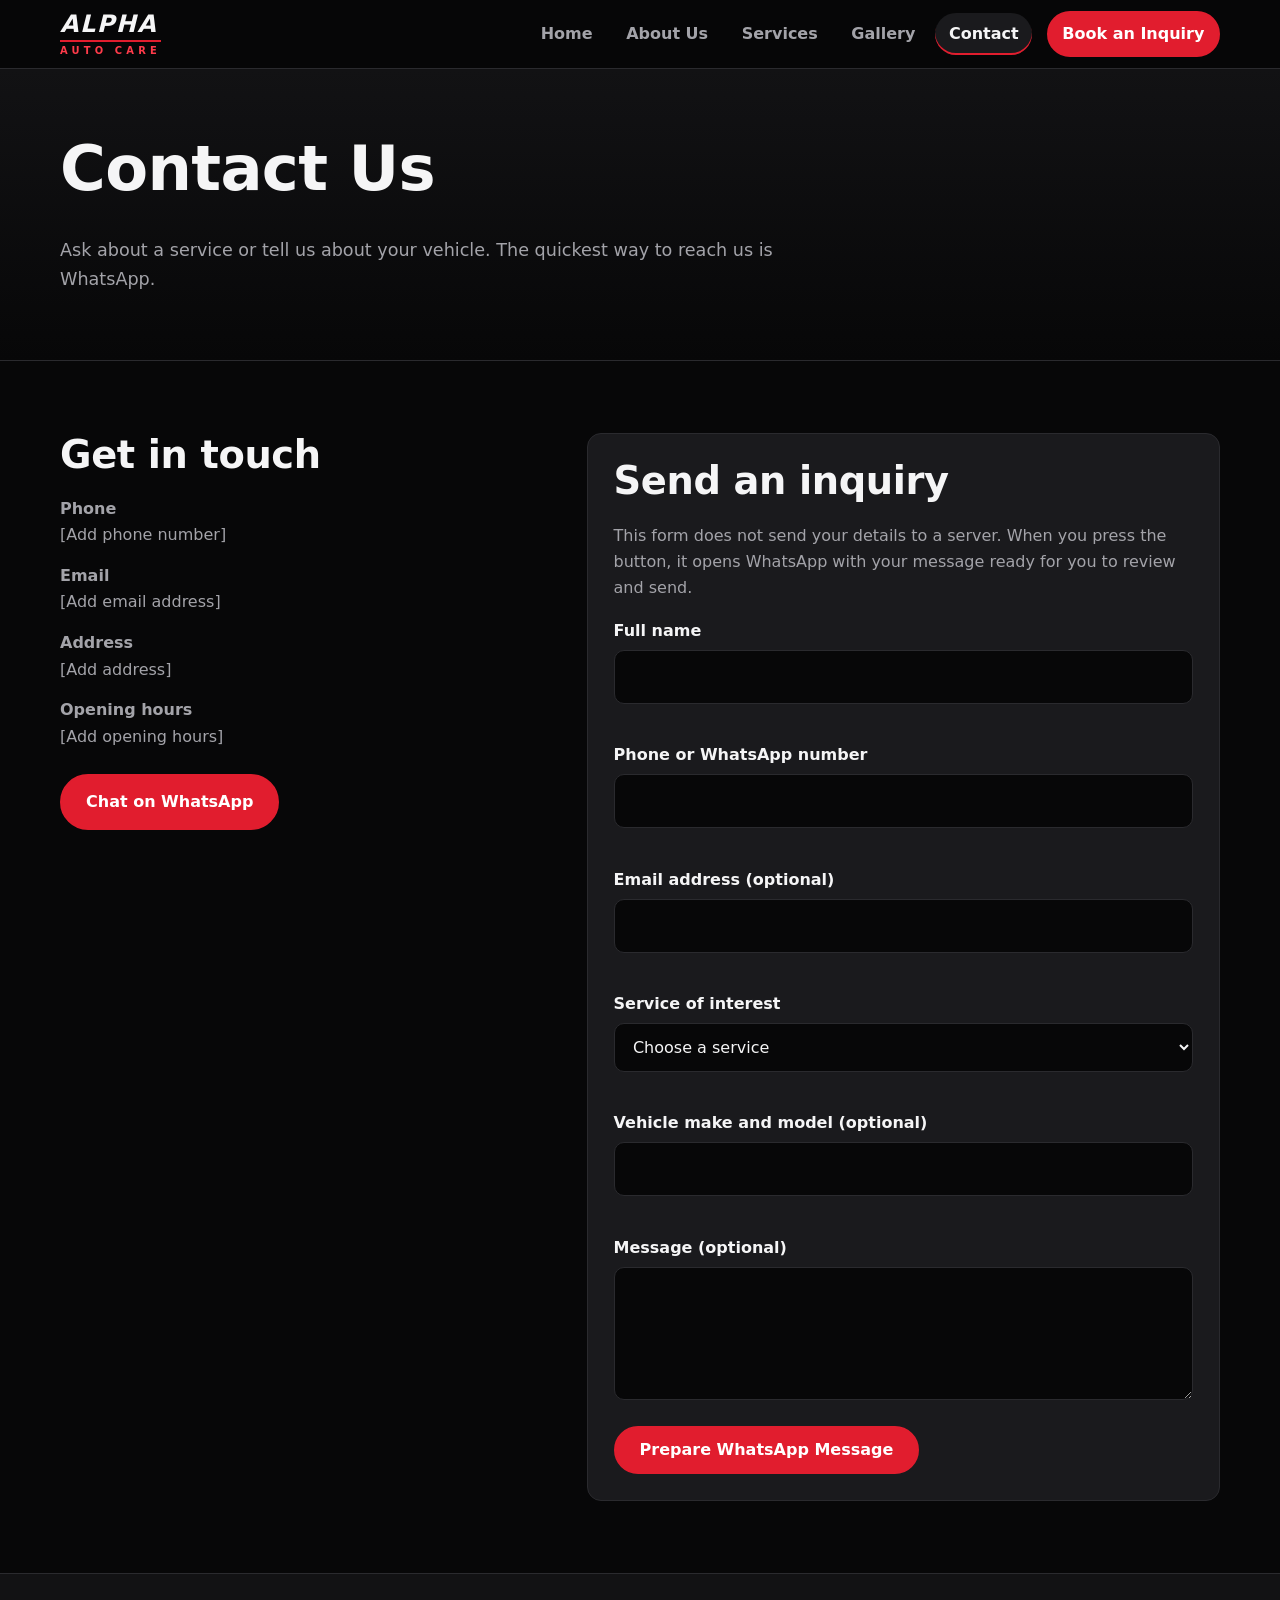
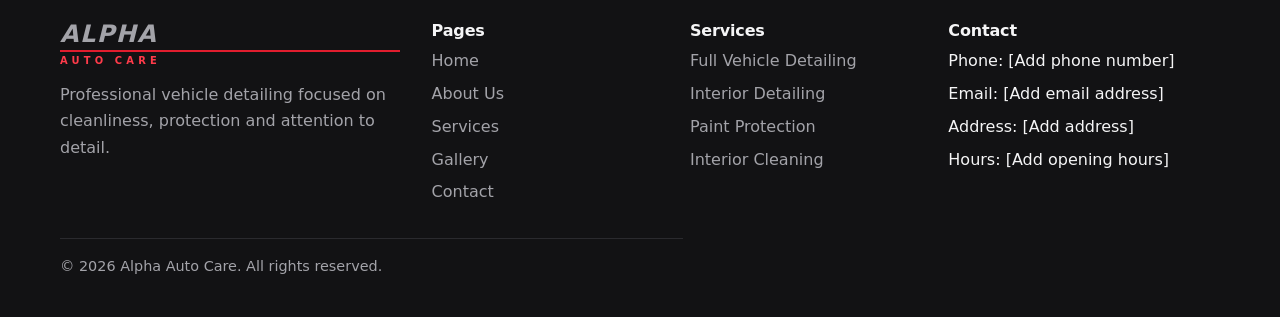
<file: contact.html>
<!DOCTYPE html>
<html lang="en">
<head>
<meta charset="utf-8">
<meta name="viewport" content="width=device-width, initial-scale=1">
<title>Contact | Alpha Auto Care</title>
<meta name="description" content="Contact Alpha Auto Care by WhatsApp or send an inquiry.">
<link rel="stylesheet" href="./style.css">
<script src="./script.js" defer></script>
</head>
<body>
<a class="skip" href="#main">Skip to content</a>
<header class="site-header"><div class="container bar">
<a class="logo" href="index.html" aria-label="Alpha Auto Care, home">ALPHA<small>AUTO CARE</small></a>
<button class="menu-btn" type="button" aria-expanded="false" aria-controls="site-nav" aria-label="Open menu">&#9776;</button>
<nav class="nav" id="site-nav" aria-label="Main"><a href="index.html">Home</a><a href="about.html">About Us</a><a href="services.html">Services</a><a href="gallery.html">Gallery</a><a href="contact.html" aria-current="page">Contact</a><a class="btn" href="contact.html">Book an Inquiry</a></nav>
</div></header>
<main id="main">
<section class="page-hero"><div class="container"><h1>Contact Us</h1><p>Ask about a service or tell us about your vehicle. The quickest way to reach us is WhatsApp.</p></div></section>
<section><div class="container contact"><div><h2>Get in touch</h2><ul class="info"><li><span>Phone</span>[Add phone number]</li><li><span>Email</span>[Add email address]</li><li><span>Address</span>[Add address]</li><li><span>Opening hours</span>[Add opening hours]</li></ul>
<a class="btn" data-wa="Hello Alpha Auto Care, I would like to ask about your detailing services." href="contact.html">Chat on WhatsApp</a></div>
<form id="inquiry-form" novalidate><h2>Send an inquiry</h2><p>This form does not send your details to a server. When you press the button, it opens WhatsApp with your message ready for you to review and send.</p>
<div class="field"><label for="name">Full name</label><input id="name" name="name" type="text" autocomplete="name"><span class="error" data-error-for="name" aria-live="polite"></span></div><div class="field"><label for="phone">Phone or WhatsApp number</label><input id="phone" name="phone" type="tel" autocomplete="tel"><span class="error" data-error-for="phone" aria-live="polite"></span></div><div class="field"><label for="email">Email address (optional)</label><input id="email" name="email" type="email" autocomplete="email"><span class="error" data-error-for="email" aria-live="polite"></span></div>
<div class="field"><label for="service">Service of interest</label><select id="service" name="service"><option value="">Choose a service</option><option>Full Vehicle Detailing</option><option>Interior Detailing</option><option>Paint Protection</option><option>Interior Cleaning</option><option>Not sure yet</option></select><span class="error" data-error-for="service" aria-live="polite"></span></div>
<div class="field"><label for="vehicle">Vehicle make and model (optional)</label><input id="vehicle" name="vehicle" type="text"><span class="error" data-error-for="vehicle" aria-live="polite"></span></div>
<div class="field"><label for="message">Message (optional)</label><textarea id="message" name="message" rows="4"></textarea></div>
<button class="btn" type="submit">Prepare WhatsApp Message</button></form></div></section>
</main>
<footer class="site-footer"><div class="container">
<div class="foot">
<div><a class="logo" href="index.html" aria-label="Alpha Auto Care, home">ALPHA<small>AUTO CARE</small></a><p style="margin-top:1rem">Professional vehicle detailing focused on cleanliness, protection and attention to detail.</p></div>
<div><h3>Pages</h3><ul><li><a href="index.html">Home</a></li><li><a href="about.html">About Us</a></li><li><a href="services.html">Services</a></li><li><a href="gallery.html">Gallery</a></li><li><a href="contact.html">Contact</a></li></ul></div>
<div><h3>Services</h3><ul><li><a href="services.html#full-detailing">Full Vehicle Detailing</a></li><li><a href="services.html#interior-detailing">Interior Detailing</a></li><li><a href="services.html#paint-protection">Paint Protection</a></li><li><a href="services.html#interior-cleaning">Interior Cleaning</a></li></ul></div>
<div><h3>Contact</h3><ul><li>Phone: [Add phone number]</li><li>Email: [Add email address]</li><li>Address: [Add address]</li><li>Hours: [Add opening hours]</li></ul></div>
</div>
<p class="copy">&copy; <span data-year>2026</span> Alpha Auto Care. All rights reserved.</p>
</div></footer>
</body>
</html>
</file>
<file: style.css>
/* Alpha Auto Care - shared styles. Change brand colors in :root below. */
:root{--black:#070708;--surface:#121214;--surface-2:#1a1a1d;--border:#2a2a2e;--white:#f5f5f6;--muted:#a3a3a9;--red:#e11d2e;--red-bright:#ff3b4a;--radius:14px;--max:1160px}
*,*::before,*::after{box-sizing:border-box}
html{scroll-behavior:smooth}
body{margin:0;background:var(--black);color:var(--white);font:16px/1.65 "Segoe UI",system-ui,-apple-system,Roboto,Arial,sans-serif}
img{max-width:100%;display:block}
a{color:inherit}
h1,h2,h3{line-height:1.15;margin:0 0 .5em;font-weight:800;letter-spacing:-.01em}
h1{font-size:clamp(2.2rem,5.5vw,3.9rem)}
h2{font-size:clamp(1.7rem,3.4vw,2.4rem)}
h3{font-size:1.2rem}
p{margin:0 0 1em;color:var(--muted);max-width:68ch}
:focus-visible{outline:3px solid var(--red-bright);outline-offset:3px}
.container{width:min(100% - 2.5rem,var(--max));margin-inline:auto}
section{padding:4.5rem 0}
.alt{background:var(--surface)}
.skip{position:absolute;left:-999px}.skip:focus{left:1rem;top:1rem;background:var(--red);padding:.5rem 1rem;z-index:99}

/* Header */
.site-header{position:sticky;top:0;z-index:50;background:rgba(7,7,8,.94);backdrop-filter:blur(8px);border-bottom:1px solid var(--border)}
.bar{display:flex;align-items:center;justify-content:space-between;gap:1rem;min-height:68px}
.logo{text-decoration:none;display:flex;flex-direction:column;line-height:1;font-weight:900;font-size:1.5rem;letter-spacing:.06em;font-style:italic}
.logo small{font-size:.62rem;letter-spacing:.42em;color:var(--red-bright);font-style:normal;margin-top:.25rem;border-top:2px solid var(--red);padding-top:.25rem}
.nav{display:flex;align-items:center;gap:.4rem}
.nav a{text-decoration:none;padding:.5rem .85rem;border-radius:999px;color:var(--muted);font-weight:600}
.nav a:hover{color:var(--white)}
.nav a[aria-current="page"]{color:var(--white);background:var(--surface-2);box-shadow:inset 0 -2px 0 var(--red)}
.nav a.btn{margin-left:.5rem;color:#fff}
.menu-btn{display:none;background:none;border:1px solid var(--border);color:var(--white);border-radius:10px;width:46px;height:46px;font-size:1.4rem;cursor:pointer}

/* Buttons */
.btn{display:inline-block;text-decoration:none;border:2px solid var(--red);background:var(--red);color:#fff;font-weight:700;padding:.8rem 1.5rem;border-radius:999px;cursor:pointer;font-size:1rem;font-family:inherit;transition:background .2s,transform .2s}
.btn:hover{background:var(--red-bright);border-color:var(--red-bright);transform:translateY(-2px)}
.btn.line{background:transparent;border-color:var(--muted)}
.btn.line:hover{background:var(--surface-2);border-color:var(--white)}
.actions{display:flex;flex-wrap:wrap;gap:.8rem;margin-top:1.6rem}

/* Hero */
.hero{position:relative;padding:0;min-height:min(82vh,680px);display:flex;align-items:center;background:var(--black) url(assets/images/hero-car.jpg) right center/cover no-repeat}
.hero::before{content:"";position:absolute;inset:0;background:linear-gradient(90deg,var(--black) 8%,rgba(7,7,8,.82) 45%,rgba(7,7,8,.15))}
.hero .container{position:relative;padding:4rem 0}
.hero p{font-size:1.15rem;color:#d0d0d4;max-width:46ch}
.hero h1{max-width:12ch}
.page-hero{padding:4rem 0 3rem;border-bottom:1px solid var(--border);background:linear-gradient(180deg,var(--surface),var(--black))}
.page-hero p{font-size:1.1rem}

/* Cards and grids */
.grid{display:grid;gap:1.4rem}
.g4{grid-template-columns:repeat(4,1fr)}.g3{grid-template-columns:repeat(3,1fr)}.g2{grid-template-columns:repeat(2,1fr)}
.card{background:var(--surface-2);border:1px solid var(--border);border-radius:var(--radius);overflow:hidden;display:flex;flex-direction:column}
.card img{aspect-ratio:4/3;object-fit:cover;width:100%}
.card-body{padding:1.2rem 1.3rem 1.4rem;display:flex;flex-direction:column;flex:1}
.card-body p{font-size:.95rem}
.card-body .more{margin-top:auto;color:var(--red-bright);font-weight:700}
.point{border-left:3px solid var(--red);padding-left:1.1rem}
.head{margin-bottom:2.2rem}
.center{text-align:center}.center p{margin-inline:auto}
.cta{background:linear-gradient(120deg,var(--red) -20%,#6d0a14 100%);text-align:center}
.cta p{color:#fff;margin-inline:auto}.cta .btn{background:var(--black);border-color:var(--black)}.cta .btn:hover{background:var(--surface-2)}
.cta .btn.line{background:transparent;border-color:#fff}

/* Services */
.service{display:grid;grid-template-columns:1fr 1fr;gap:2.5rem;align-items:center;padding:3rem 0;border-bottom:1px solid var(--border);scroll-margin-top:80px}
.service:last-of-type{border-bottom:0}
.service:nth-of-type(even) img{order:2}
.service img{border-radius:var(--radius);aspect-ratio:4/3;object-fit:cover;width:100%;border:1px solid var(--border)}
.ticks{list-style:none;padding:0;margin:0 0 1rem;display:grid;gap:.4rem;color:var(--muted)}
.ticks li::before{content:"";display:inline-block;width:.55rem;height:.55rem;background:var(--red);border-radius:50%;margin-right:.7rem}
.note{background:var(--surface-2);border:1px solid var(--border);border-left:3px solid var(--red);border-radius:var(--radius);padding:1rem 1.2rem;color:var(--muted)}
.note p{margin:0}

/* Gallery */
.filters{display:flex;flex-wrap:wrap;gap:.6rem;margin-bottom:1.6rem}
.filters button{background:var(--surface-2);color:var(--muted);border:1px solid var(--border);border-radius:999px;padding:.55rem 1.1rem;font:600 .95rem inherit;cursor:pointer}
.filters button[aria-pressed="true"]{background:var(--red);border-color:var(--red);color:#fff}
.gallery{display:grid;grid-template-columns:repeat(3,1fr);gap:1.2rem}
.gallery figure{margin:0;position:relative;border-radius:var(--radius);overflow:hidden;border:1px solid var(--border);background:var(--surface-2)}
.gallery img{aspect-ratio:1;object-fit:cover;width:100%}
.gallery figcaption{padding:.8rem 1rem;font-size:.92rem;color:var(--muted)}
.tag{position:absolute;top:.7rem;left:.7rem;background:rgba(7,7,8,.85);border:1px solid var(--border);border-radius:999px;padding:.15rem .7rem;font-size:.78rem;font-weight:600}
.gallery [hidden]{display:none}

/* Contact form */
.contact{display:grid;grid-template-columns:1fr 1.3fr;gap:2.5rem;align-items:start}
.info{list-style:none;padding:0;margin:0 0 1.5rem;display:grid;gap:.9rem}
.info span{display:block;font-weight:700}
.info li{color:var(--muted)}
form{background:var(--surface-2);border:1px solid var(--border);border-radius:var(--radius);padding:1.6rem}
.field{margin-bottom:1.1rem}
label{display:block;font-weight:600;margin-bottom:.35rem}
input,select,textarea{width:100%;background:var(--black);color:var(--white);border:1px solid var(--border);border-radius:10px;padding:.8rem .9rem;font:inherit}
input[aria-invalid="true"],select[aria-invalid="true"]{border-color:var(--red-bright)}
.error{display:block;color:var(--red-bright);font-size:.88rem;min-height:1.2em;margin-top:.25rem}

/* Footer */
.site-footer{background:var(--surface);border-top:1px solid var(--border);padding:3rem 0 1.5rem}
.foot{display:grid;grid-template-columns:1.5fr 1fr 1fr 1.2fr;gap:2rem}
.site-footer h3{font-size:1rem}
.site-footer ul{list-style:none;padding:0;margin:0;display:grid;gap:.4rem}
.site-footer a{color:var(--muted);text-decoration:none}.site-footer a:hover{color:var(--white)}
.copy{border-top:1px solid var(--border);margin-top:2rem;padding-top:1rem;color:var(--muted);font-size:.9rem}

@media (max-width:900px){
 .g4,.g3{grid-template-columns:repeat(2,1fr)}
 .foot{grid-template-columns:1fr 1fr}
 .service,.contact{grid-template-columns:1fr}
 .service:nth-of-type(even) img{order:0}
 .gallery{grid-template-columns:repeat(2,1fr)}
 .menu-btn{display:block}
 .nav{display:none;position:absolute;top:100%;left:0;right:0;flex-direction:column;align-items:stretch;background:var(--black);border-bottom:1px solid var(--border);padding:1rem 1.25rem}
 .nav.open{display:flex}
 .nav a{padding:.9rem 1rem}.nav a.btn{margin:.5rem 0 0;text-align:center}
 .hero::before{background:linear-gradient(180deg,rgba(7,7,8,.7),rgba(7,7,8,.92))}
}
@media (max-width:560px){
 section{padding:3.2rem 0}
 .g4,.g3,.g2,.gallery,.foot{grid-template-columns:1fr}
 .btn{width:100%;text-align:center}
}
@media (prefers-reduced-motion:reduce){*{transition:none!important;scroll-behavior:auto!important}}

/* Before & After slider */
.ba{display:grid;grid-template-columns:1fr 1fr;gap:2.5rem;align-items:center}
.ba-figure{margin:0}
.ba-figure figcaption{text-align:center;color:var(--muted);font-size:.9rem;margin-top:.7rem}
.compare{--pos:50%;position:relative;width:100%;max-width:560px;margin-inline:auto;aspect-ratio:795/841;border-radius:var(--radius);overflow:hidden;border:1px solid var(--border);background:var(--black);touch-action:pan-y;cursor:ew-resize;user-select:none;-webkit-user-select:none}
.compare img{position:absolute;inset:0;width:100%;height:100%;object-fit:cover;pointer-events:none;-webkit-user-drag:none}
.compare-before{position:absolute;inset:0;clip-path:inset(0 calc(100% - var(--pos)) 0 0)}
.compare-label{position:absolute;top:.8rem;padding:.25rem .9rem;border-radius:999px;font-weight:700;font-size:.85rem;pointer-events:none}
.compare-label.before{left:.8rem;background:rgba(18,18,20,.88);border:1px solid var(--border)}
.compare-label.after{right:.8rem;background:var(--red)}
.compare-handle{position:absolute;top:0;bottom:0;left:var(--pos);width:2px;margin-left:-1px;background:var(--white);pointer-events:none}
.compare-handle span{position:absolute;top:50%;left:50%;width:46px;height:46px;transform:translate(-50%,-50%);border-radius:50%;background:var(--black);border:2px solid var(--white);display:grid;place-items:center;font-weight:800;white-space:nowrap}
.compare-range{position:absolute;inset:0;width:100%;height:100%;margin:0;padding:0;border:0;opacity:0;pointer-events:none}
.compare-range:focus-visible~.compare-handle span{outline:3px solid var(--red-bright);outline-offset:3px}
@media (max-width:900px){.ba{grid-template-columns:1fr}}
</file>
